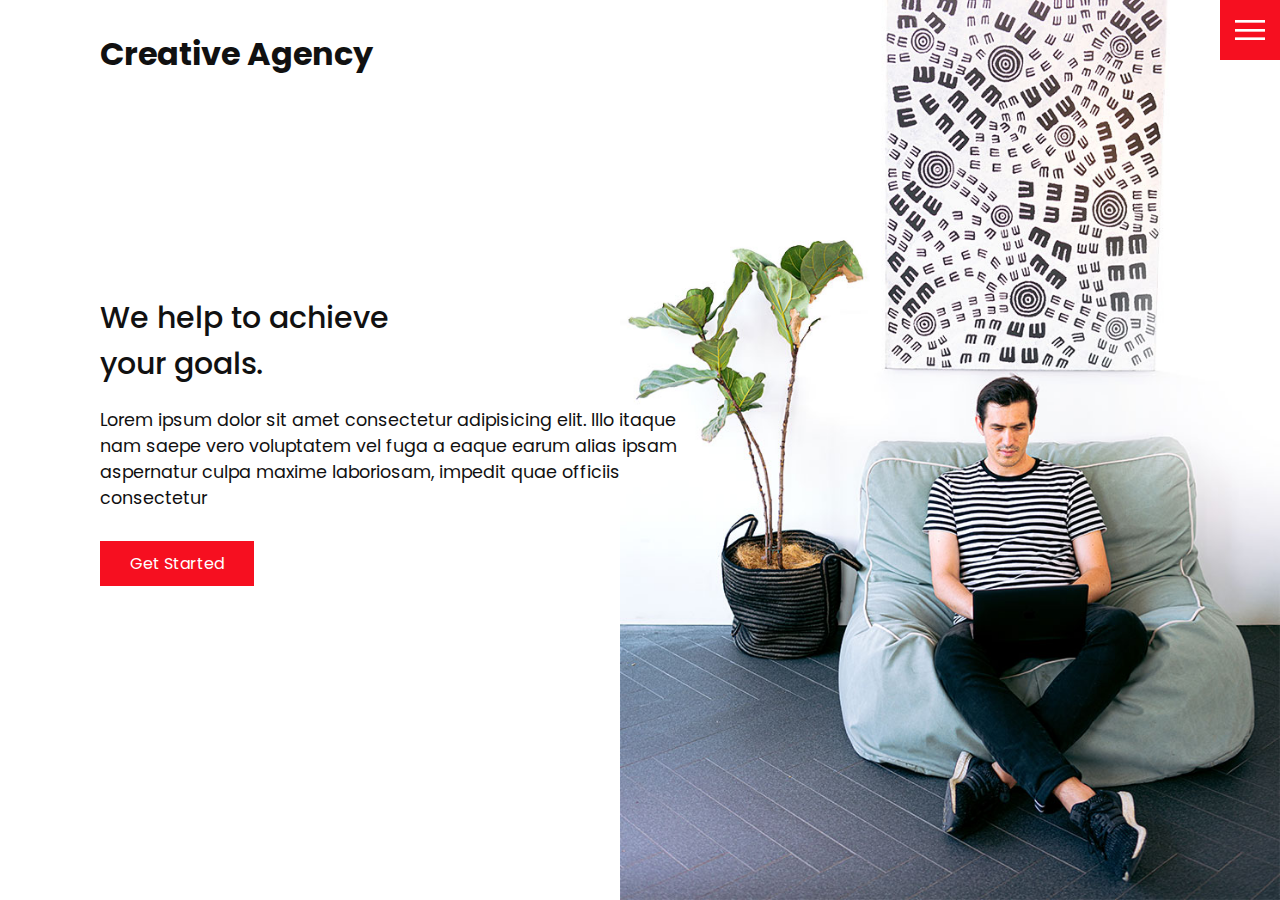
<file: Website/index.html>
<!DOCTYPE html>
<html lang="en">
  <head>
    <meta charset="UTF-8" />
    <meta http-equiv="X-UA-Compatible" content="IE=edge" />
    <meta name="viewport" content="width=device-width, initial-scale=1.0" />
    <link rel="stylesheet" href="style.css" />
    <title>Creative Agency</title>
  </head>
  <body>
    <header>
      <div class="logo">Creative Agency</div>
      <div class="toggle"></div>
      <div class="navigation">
        <ul>
          <li><a href="index.html">Home</a></li>
          <li><a href="services.html">Services</a></li>
          <li><a href="work.html">Work</a></li>
          <li><a href="contact.html">Contact</a></li>
        </ul>
        <div class="social-bar">
          <ul>
            <li>
              <a href="https://facebook.com">
                <img src="images/facebook.png" target="_blank" alt="" />
              </a>
            </li>
            <li>
              <a href="https://twitter.com">
                <img src="images/twitter.png" target="_blank" alt="" />
              </a>
            </li>
            <li>
              <a href="https://instagram.com">
                <img src="images/instagram.png" target="_blank" alt="" />
              </a>
            </li>
          </ul>
          <a href="mailto:you@email.com" class="email-icon">
            <img src="images/email.png" alt="" />
          </a>
        </div>
      </div>
    </header>

    <section class="home">
      <img src="images/home-img.jpg" class="home-img" alt="" />
      <div class="home-content">
        <h1>
          We help to achieve <br />
          your goals.
        </h1>
        <p>
          Lorem ipsum dolor sit amet consectetur adipisicing elit. Illo itaque
          nam saepe vero voluptatem vel fuga a eaque earum alias ipsam
          aspernatur culpa maxime laboriosam, impedit quae officiis consectetur
        </p>
        <a href="contact.html" class="btn">Get Started</a>
      </div>
    </section>

    <script src="script.js"></script>
  </body>
</html>
</file>
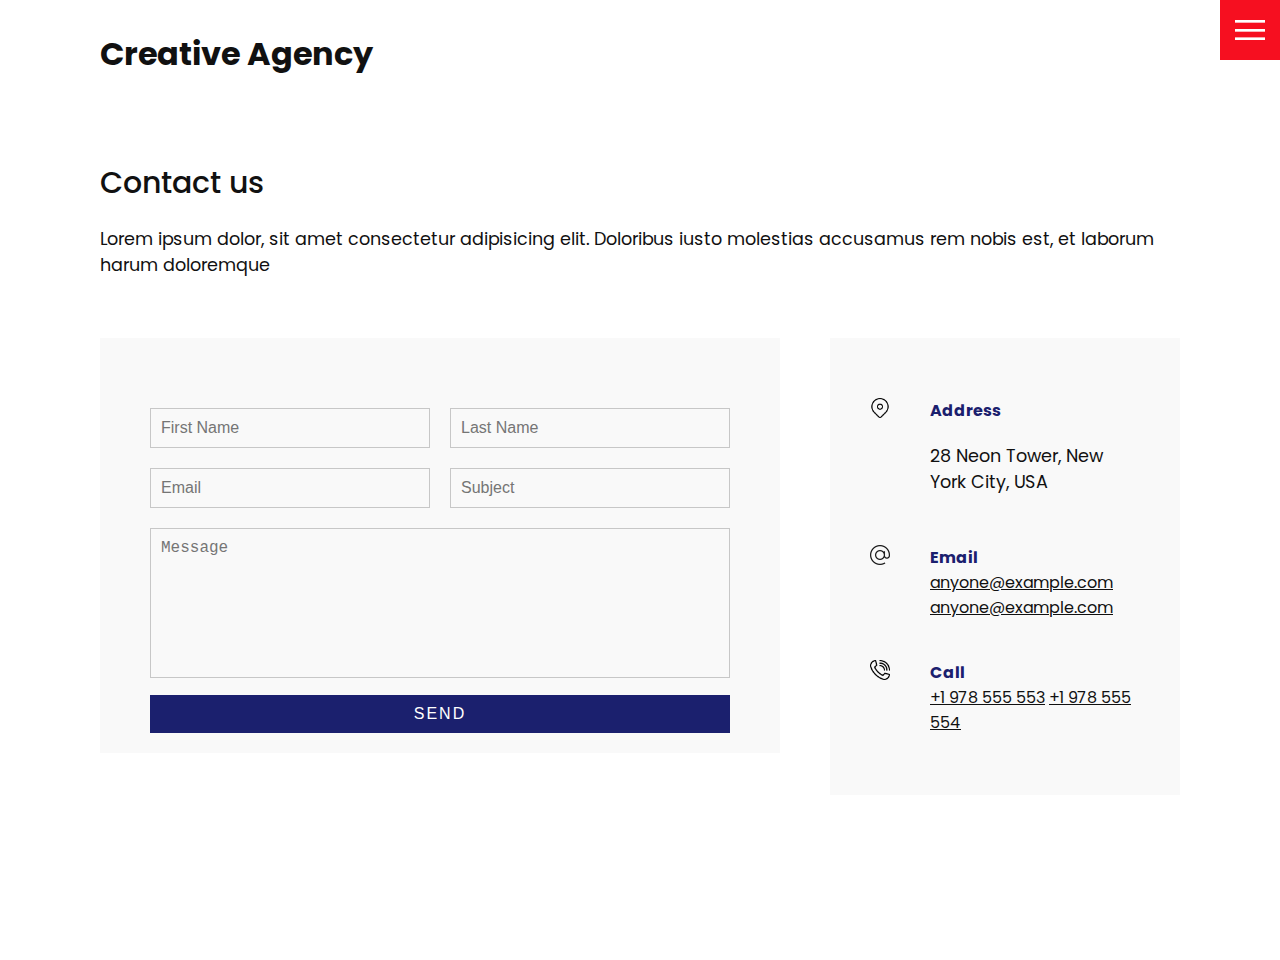
<file: Website/contact.html>
<!DOCTYPE html>
<html lang="en">
  <head>
    <meta charset="UTF-8" />
    <meta http-equiv="X-UA-Compatible" content="IE=edge" />
    <meta name="viewport" content="width=device-width, initial-scale=1.0" />
    <link rel="stylesheet" href="style.css" />
    <title>Creative Agency</title>
  </head>
  <body>
    <header>
      <div class="logo">Creative Agency</div>
      <div class="toggle"></div>
      <div class="navigation">
        <ul>
          <li><a href="index.html">Home</a></li>
          <li><a href="services.html">Services</a></li>
          <li><a href="work.html">Work</a></li>
          <li><a href="contact.html">Contact</a></li>
        </ul>
        <div class="social-bar">
          <ul>
            <li>
              <a href="https://facebook.com">
                <img src="images/facebook.png" target="_blank" alt="" />
              </a>
            </li>
            <li>
              <a href="https://twitter.com">
                <img src="images/twitter.png" target="_blank" alt="" />
              </a>
            </li>
            <li>
              <a href="https://instagram.com">
                <img src="images/instagram.png" target="_blank" alt="" />
              </a>
            </li>
          </ul>
          <a href="mailto:you@email.com" class="email-icon">
            <img src="images/email.png" alt="" />
          </a>
        </div>
      </div>
    </header>

    <section>
      <div class="title">
        <h1>Contact us</h1>
        <p>
          Lorem ipsum dolor, sit amet consectetur adipisicing elit. Doloribus
          iusto molestias accusamus rem nobis est, et laborum harum doloremque
        </p>
      </div>

      <div class="contact">
        <div class="contact-form">
          <form>
            <div class="row">
              <div class="input50">
                <input type="text" placeholder="First Name" />
              </div>
              <div class="input50">
                <input type="text" placeholder="Last Name" />
              </div>
            </div>
            <div class="row">
              <div class="input50">
                <input type="text" placeholder="Email" />
              </div>
              <div class="input50">
                <input type="text" placeholder="Subject" />
              </div>
            </div>
            <div class="row">
              <div class="input100">
                <textarea placeholder="Message"></textarea>
              </div>
            </div>
            <div class="row">
              <div class="input100">
                <input type="submit" value="Send" />
              </div>
            </div>
          </form>
        </div>
        <div class="contact-info">
            <div class="info-box">
                <img src="images/address.png" class="contact-icon" alt="">
                <div class="details">
                    <h4>Address</h4>
                    <p>28 Neon Tower, New York City, USA</p>
                </div>
            </div>
            <div class="info-box">
                <img src="images/email.png" class="contact-icon" alt="">
                <div class="details">
                    <h4>Email</h4>
                    <a href="mailto:anyone@example.com">anyone@example.com</a>
                    <a href="mailto:anyone@example.com">anyone@example.com</a>
                </div>
            </div>
            <div class="info-box">
                <img src="images/call.png" class="contact-icon" alt="">
                <div class="details">
                    <h4>Call</h4>
                    <a href="tel:+1978555553">+1 978 555 553</a>
                    <a href="tel:+1978555554">+1 978 555 554</a>
                </div>
            </div>
        </div>
      </div>
    </section>

    <script src="script.js"></script>
  </body>
</html>
</file>
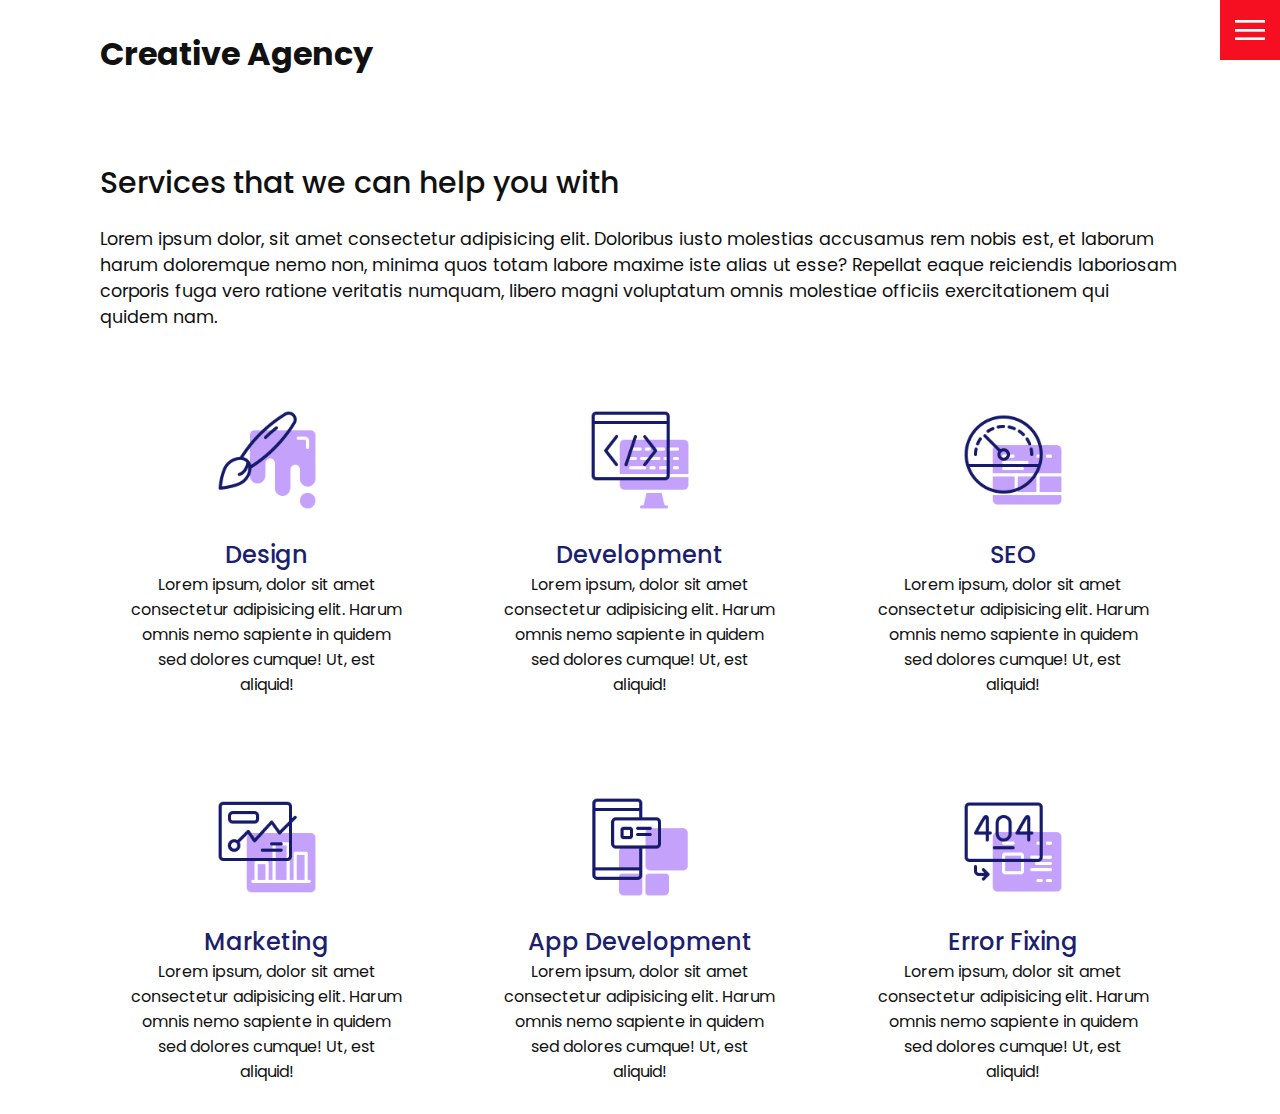
<file: Website/services.html>
<!DOCTYPE html>
<html lang="en">
  <head>
    <meta charset="UTF-8" />
    <meta http-equiv="X-UA-Compatible" content="IE=edge" />
    <meta name="viewport" content="width=device-width, initial-scale=1.0" />
    <link rel="stylesheet" href="style.css" />
    <title>Creative Agency</title>
  </head>
  <body>
    <header>
      <div class="logo">Creative Agency</div>
      <div class="toggle"></div>
      <div class="navigation">
        <ul>
          <li><a href="index.html">Home</a></li>
          <li><a href="services.html">Services</a></li>
          <li><a href="work.html">Work</a></li>
          <li><a href="contact.html">Contact</a></li>
        </ul>
        <div class="social-bar">
          <ul>
            <li>
              <a href="https://facebook.com">
                <img src="images/facebook.png" target="_blank" alt="" />
              </a>
            </li>
            <li>
              <a href="https://twitter.com">
                <img src="images/twitter.png" target="_blank" alt="" />
              </a>
            </li>
            <li>
              <a href="https://instagram.com">
                <img src="images/instagram.png" target="_blank" alt="" />
              </a>
            </li>
          </ul>
          <a href="mailto:you@email.com" class="email-icon">
            <img src="images/email.png" alt="" />
          </a>
        </div>
      </div>
    </header>

    <section>
      <div class="title">
        <h1>Services that we can help you with</h1>
        <p>
          Lorem ipsum dolor, sit amet consectetur adipisicing elit. Doloribus
          iusto molestias accusamus rem nobis est, et laborum harum doloremque
          nemo non, minima quos totam labore maxime iste alias ut esse? Repellat
          eaque reiciendis laboriosam corporis fuga vero ratione veritatis
          numquam, libero magni voluptatum omnis molestiae officiis
          exercitationem qui quidem nam.
        </p>
      </div>
      <div class="services">
        <div class="service">
          <div class="icon">
            <img src="images/001.png" alt="" />
          </div>
          <h2>Design</h2>
          Lorem ipsum, dolor sit amet consectetur adipisicing elit. Harum omnis
          nemo sapiente in quidem sed dolores cumque! Ut, est aliquid!
        </div>
        <div class="service">
          <div class="icon">
            <img src="images/002.png" alt="" />
          </div>
          <h2>Development</h2>
          Lorem ipsum, dolor sit amet consectetur adipisicing elit. Harum omnis
          nemo sapiente in quidem sed dolores cumque! Ut, est aliquid!
        </div>
        <div class="service">
          <div class="icon">
            <img src="images/003.png" alt="" />
          </div>
          <h2>SEO</h2>
          Lorem ipsum, dolor sit amet consectetur adipisicing elit. Harum omnis
          nemo sapiente in quidem sed dolores cumque! Ut, est aliquid!
        </div>
        <div class="service">
          <div class="icon">
            <img src="images/004.png" alt="" />
          </div>
          <h2>Marketing</h2>
          Lorem ipsum, dolor sit amet consectetur adipisicing elit. Harum omnis
          nemo sapiente in quidem sed dolores cumque! Ut, est aliquid!
        </div>
        <div class="service">
          <div class="icon">
            <img src="images/005.png" alt="" />
          </div>
          <h2>App Development</h2>
          Lorem ipsum, dolor sit amet consectetur adipisicing elit. Harum omnis
          nemo sapiente in quidem sed dolores cumque! Ut, est aliquid!
        </div>
        <div class="service">
          <div class="icon">
            <img src="images/006.png" alt="" />
          </div>
          <h2>Error Fixing</h2>
          Lorem ipsum, dolor sit amet consectetur adipisicing elit. Harum omnis
          nemo sapiente in quidem sed dolores cumque! Ut, est aliquid!
        </div>
      </div>
    </section>

    <script src="script.js"></script>
  </body>
</html>
</file>
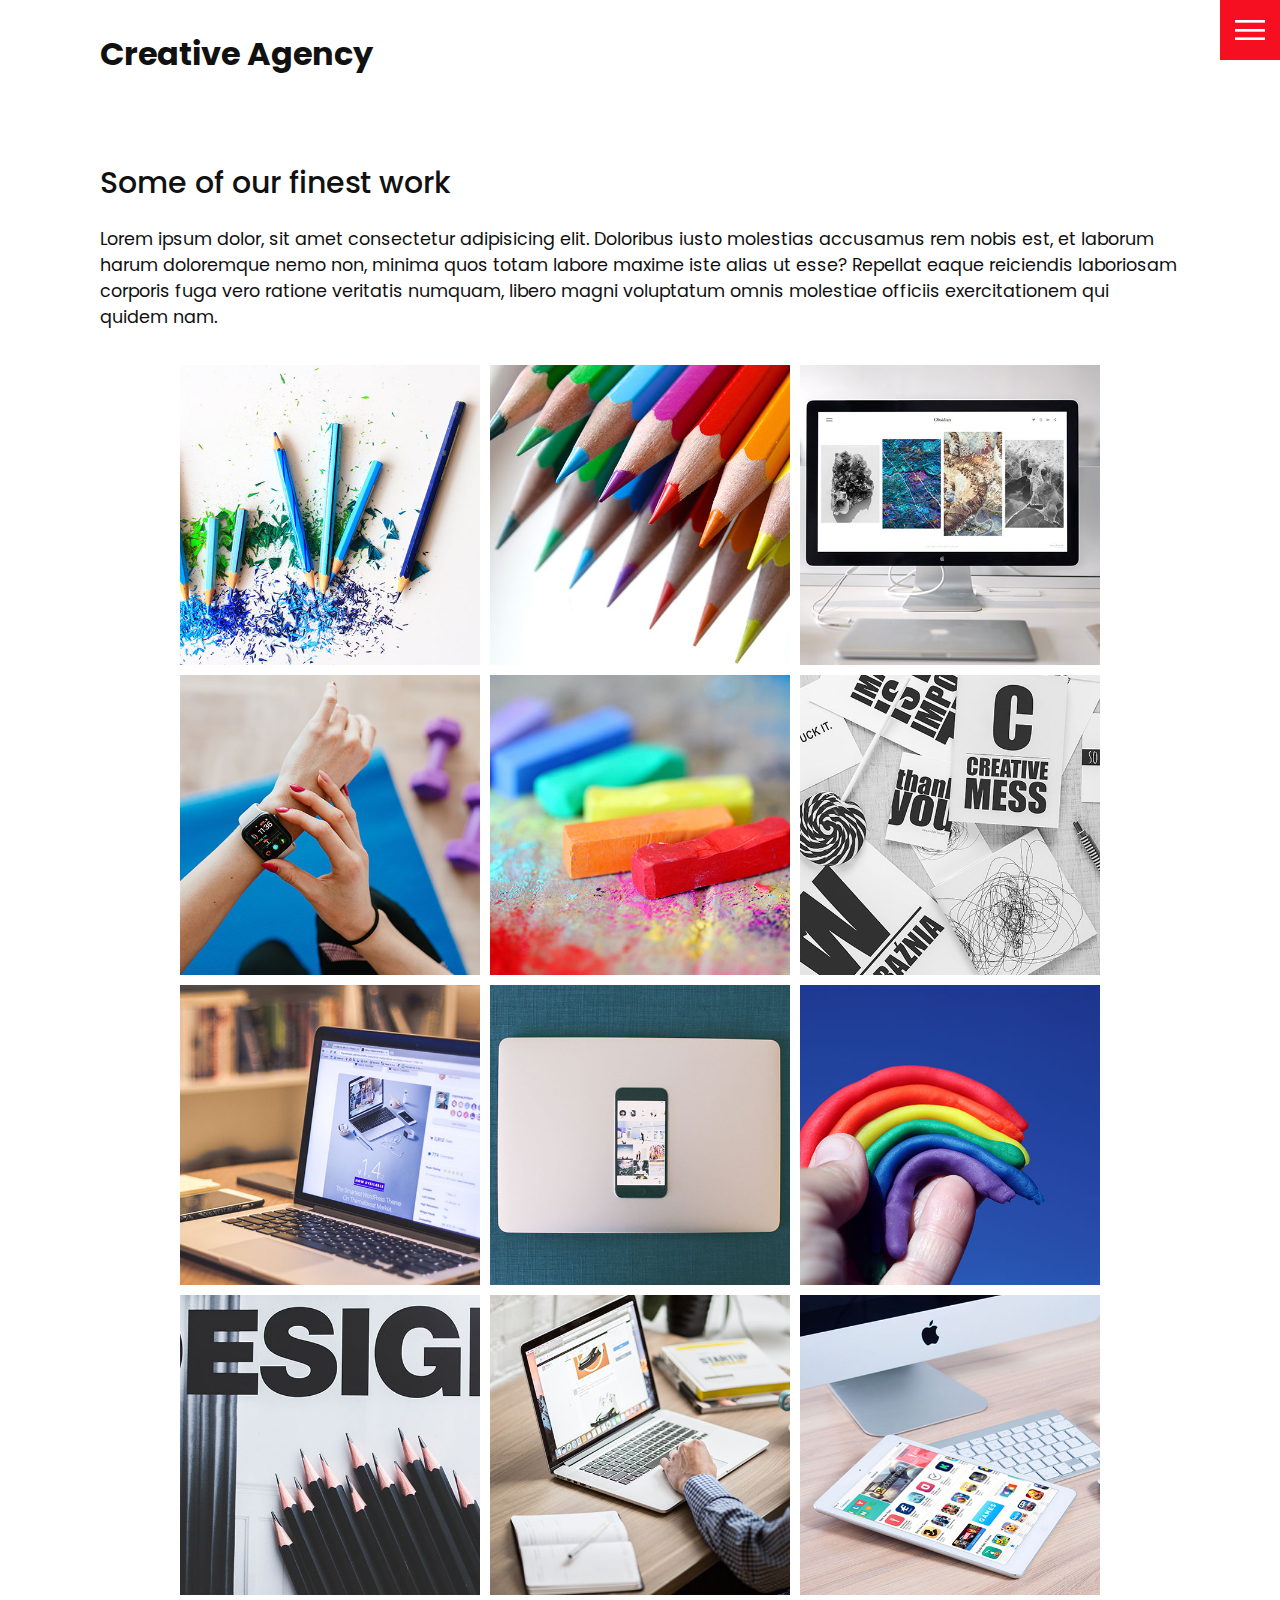
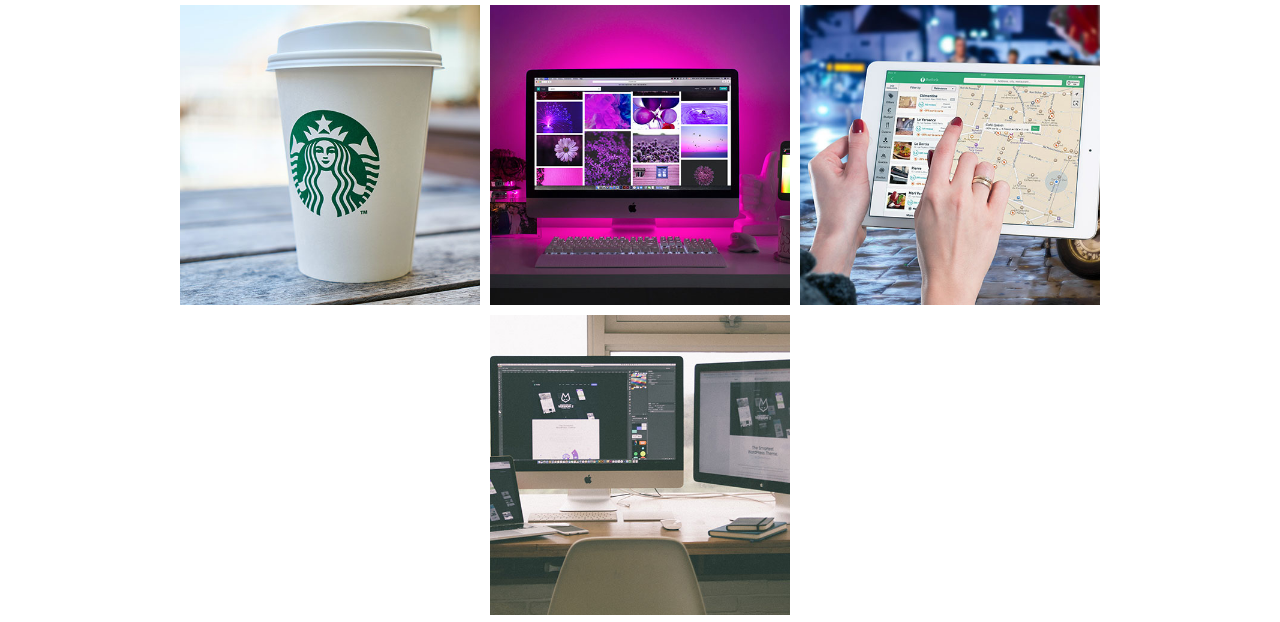
<file: Website/work.html>
<!DOCTYPE html>
<html lang="en">
  <head>
    <meta charset="UTF-8" />
    <meta http-equiv="X-UA-Compatible" content="IE=edge" />
    <meta name="viewport" content="width=device-width, initial-scale=1.0" />
    <link rel="stylesheet" href="style.css" />
    <title>Creative Agency</title>
  </head>
  <body>
    <header>
      <div class="logo">Creative Agency</div>
      <div class="toggle"></div>
      <div class="navigation">
        <ul>
          <li><a href="index.html">Home</a></li>
          <li><a href="services.html">Services</a></li>
          <li><a href="work.html">Work</a></li>
          <li><a href="contact.html">Contact</a></li>
        </ul>
        <div class="social-bar">
          <ul>
            <li>
              <a href="https://facebook.com">
                <img src="images/facebook.png" target="_blank" alt="" />
              </a>
            </li>
            <li>
              <a href="https://twitter.com">
                <img src="images/twitter.png" target="_blank" alt="" />
              </a>
            </li>
            <li>
              <a href="https://instagram.com">
                <img src="images/instagram.png" target="_blank" alt="" />
              </a>
            </li>
          </ul>
          <a href="mailto:you@email.com" class="email-icon">
            <img src="images/email.png" alt="" />
          </a>
        </div>
      </div>
    </header>

    <section>
      <div class="title">
        <h1>Some of our finest work</h1>
        <p>
          Lorem ipsum dolor, sit amet consectetur adipisicing elit. Doloribus
          iusto molestias accusamus rem nobis est, et laborum harum doloremque
          nemo non, minima quos totam labore maxime iste alias ut esse? Repellat
          eaque reiciendis laboriosam corporis fuga vero ratione veritatis
          numquam, libero magni voluptatum omnis molestiae officiis
          exercitationem qui quidem nam.
        </p>
      </div>

      <div class="portfolio">
          <div class="item">
              <img src="images/portfolio-item1.jpg" alt="">
              <div class="action">
                  <a href="#">Launch</a>
              </div>
          </div>
          <div class="item">
              <img src="images/portfolio-item2.jpg" alt="">
              <div class="action">
                  <a href="#">Launch</a>
              </div>
          </div>
          <div class="item">
              <img src="images/portfolio-item3.jpg" alt="">
              <div class="action">
                  <a href="#">Launch</a>
              </div>
          </div>
          <div class="item">
              <img src="images/portfolio-item4.jpg" alt="">
              <div class="action">
                  <a href="#">Launch</a>
              </div>
          </div>
          <div class="item">
              <img src="images/portfolio-item5.jpg" alt="">
              <div class="action">
                  <a href="#">Launch</a>
              </div>
          </div>
          <div class="item">
              <img src="images/portfolio-item6.jpg" alt="">
              <div class="action">
                  <a href="#">Launch</a>
              </div>
          </div>
          <div class="item">
              <img src="images/portfolio-item7.jpg" alt="">
              <div class="action">
                  <a href="#">Launch</a>
              </div>
          </div>
          <div class="item">
              <img src="images/portfolio-item8.jpg" alt="">
              <div class="action">
                  <a href="#">Launch</a>
              </div>
          </div>
          <div class="item">
              <img src="images/portfolio-item9.jpg" alt="">
              <div class="action">
                  <a href="#">Launch</a>
              </div>
          </div>
          <div class="item">
              <img src="images/portfolio-item10.jpg" alt="">
              <div class="action">
                  <a href="#">Launch</a>
              </div>
          </div>
          <div class="item">
              <img src="images/portfolio-item11.jpg" alt="">
              <div class="action">
                  <a href="#">Launch</a>
              </div>
          </div>
          <div class="item">
              <img src="images/portfolio-item12.jpg" alt="">
              <div class="action">
                  <a href="#">Launch</a>
              </div>
          </div>
          <div class="item">
              <img src="images/portfolio-item13.jpg" alt="">
              <div class="action">
                  <a href="#">Launch</a>
              </div>
          </div>
          <div class="item">
              <img src="images/portfolio-item14.jpg" alt="">
              <div class="action">
                  <a href="#">Launch</a>
              </div>
          </div>
          <div class="item">
              <img src="images/portfolio-item15.jpg" alt="">
              <div class="action">
                  <a href="#">Launch</a>
              </div>
          </div>
          <div class="item">
              <img src="images/portfolio-item16.jpg" alt="">
              <div class="action">
                  <a href="#">Launch</a>
              </div>
          </div>
      </div>
      
    </section>

    <script src="script.js"></script>
  </body>
</html>
</file>
<file: Website/style.css>
@import url("https://fonts.googleapis.com/css?family=Poppins:200,300,400,500,600,700,800,900&display=swap");

:root {
  --primary-color: #f60f20;
  --secondary-color:#1b206e
}

/* BASE STYLES */

* {
  margin: 0;
  padding: 0;
  box-sizing: border-box;
}
html,
body {
  font-family: "Poppins", sans-serif;
  color: #111;
}
h1 {
  font-size: 30px;
  font-weight: 500;
}

p {
  margin: 20px 0 10px;
  font-size: 1.1rem;
}
section {
  display: flex;
  height: 100vh;
  align-items: center;
  padding: 100px;
  margin-top: 60px;
  flex-direction: column;
}
section.home {
  flex-direction: row;
  margin-top: 0;
}
/* BUTTON */
.btn {
  cursor: pointer;
  display: inline-block;
  background: var(--primary-color);
  color: #fff;
  text-decoration: none;
  padding: 10px 30px;
  margin: 20px 0;
  border: 0;
}
.btn:hover {
  transform: scale(0.98);
}

.logo {
  position: absolute;
  top: 30px;
  left: 100px;
  font-size: 2rem;
  font-weight: 700;
  z-index: 20;
}
/*TOGGLE */
.toggle {
  position: fixed;
  top: 0;
  right: 0;
  width: 60px;
  height: 60px;
  background: var(--primary-color) url(images/menu.png);
  background-size: 30px;
  background-repeat: no-repeat;
  background-position: center;
  z-index: 20;
  cursor: pointer;
}

.toggle.active {
  background: var(--primary-color) url(images/close.png);
  background-size: 25px;
  background-repeat: no-repeat;
  background-position: center;
}
/* NAVIGATION */
.navigation {
  position: fixed;
  top: 0;
  left: 100%;
  width: 100%;
  height: 100%;
  background-color: #fff;
  z-index: 15;
  display: flex;
  justify-content: center;
  align-items: center;
}

.navigation.active {
  left: 0;
}

.navigation ul {
  position: relative;
}

.navigation ul li {
  position: relative;
  list-style: none;
  text-align: center;
}

.navigation ul li a {
  font-size: 2.2rem;
  color: #111;
  text-decoration: none;
  font-weight: 300;
}

.navigation ul li a:hover {
  color: var(--primary-color);
}

.navigation .social-bar {
  position: absolute;
  top: 0;
  left: 0;
  width: 60px;
  height: 100%;
  display: flex;
  justify-content: center;
  align-items: center;
}

.navigation .social-bar a {
  display: inline-block;
  transform: scale(0.5);
}

.navigation .email-icon {
  position: absolute;
  bottom: 20px;
  transform: scale(0.5);
}

/*HOME PAGE */

.home-content {
  position: relative;
  z-index: 10;
  max-width: 600px;
}

.home-img {
  position: absolute;
  bottom: 0;
  right: 0;
  height: 110%;
}

/*SERVICES */

.services {
  margin-top: 40px;
  display: grid;
  grid-template-columns: repeat(3, 1fr);
  gap: 40px;
  text-align: center;
}

.services .service {
  padding: 30px;
}

.services .service:hover {
  box-shadow: 0 10px 30px rgb(0, 0, 0, 0.1);
}
.services .service h2 {
  font-size: 24px;
  font-weight: 500;
  margin-top: 20px;
  color:var(--secondary-color);
}

.services .service .icon img {
  max-width: 100px;
}


/* WORK PAGE */


.portfolio {
  display: flex;
  flex-wrap: wrap;
  justify-content: center;
  margin-top: 20px;

}
.portfolio .item {
  position: relative;
  width: 300px;
  height: 300px;
  margin: 5px;
}
.portfolio .item img {
  width: 100%;
  height: 100%;
}
.portfolio .item .action{
  position: absolute;
  top: 0;
  left: 0;
  width: 100%;
  height: 100%;
  background: rgba(0, 0, 0, 0.8);
  display: flex;
  justify-content: center;
  align-items: center;
  opacity: 0;
  transition: 0.5s;
}
.portfolio .item:hover .action{
  opacity: 1;
}
.portfolio .item .action a {
  display: inline-block;
  color: #fff;
  text-decoration: none;
  border: 1px solid #fff;
  padding: 5px 15px;

}

/*Contact */
.contact {
  position: relative;
  width: 100%;
  margin-top: 50px;
  display: flex;
  justify-content: space-between;
  align-items: flex-start;
}
.contact-form {
  position: relative;
  background: #f9f9f9;
  width: calc(100% - 400px);
  padding: 60px 40px 20px;
}
.contact-form form{
  width: 100%;

}
.contact-form .row{
  width: 100%;
  display: flex;
  }
.contact-form .input50{
  width: 50%;
  margin: 0 10px;
  
}
.contact-form .input100{
  width: 100%;
  margin: 0 10px;

}
.contact-form .row input, 
.contact-form .row textarea {
  position: relative;
  border: 1px solid rgba(0,0,0,0.2);
  color: #111;
  background: transparent;
  width: 100%;
  padding: 10px;
  outline: none;
  font-size: 16px;
  font-weight: 300;
  margin: 10px 0;
  resize: none;
}
.contact-form .row textarea{
  height: 150px;

}
.contact-form .row input[type="submit"]{
  background-color: var(--secondary-color);
  color: #fff;
  margin:0 ;
  text-transform: uppercase;
  letter-spacing: 2px;
  font-weight: 300;
  border: 0;
  cursor: pointer;

}
.contact-info{
  width: 350px;
  background: #f9f9f9;
  padding: 60px 40px 20px;

}
.contact-info .info-box{
  display: flex;
  align-items: flex-start;
  margin-bottom: 40px;

}

.contact-info .info-box .contact-icon {
  width: 20px;
  margin-right: 40px;
}
.contact-info .info-box .details h4 {
  color: var(--secondary-color);

}
.contact-info .info-box .details p,
.contact-info .info-box .details a {
  color: #111;
}

@media (max-width: 1068px) {
  .home-img {
    display: none;
  }
  .logo {
    top: 10px;
    left: 40px;
    font-size: 1.5rem;
  }

  section {
    padding: 100px 40px;
  }
  .navigation ul li a {
    font-size: 2rem;
  }
  .services {
    grid-template-columns: repeat(2, 1fr);
  }

  .contact{
    flex-direction: column;

  }


  .contact-form {
    width: 100%;
    padding: 30px 30px 20px;
  }

  .contact-form .row{
    flex-direction: column;
  }
  .contact-form .input50,
  .contact-form .input100 {
    width: 100%;
    margin: 0;
  }
  .contact-info{
    width: 100%;
    margin-top:20px ;
    padding: 30px 30px 20px;

  }
}

@media (max-width: 768px) {
  .services {
    grid-template-columns: 1fr;
  }
  .services .service {
    box-shadow: 0 10px 30px rgb(0, 0, 0, 0.1);
  }
}
</file>
